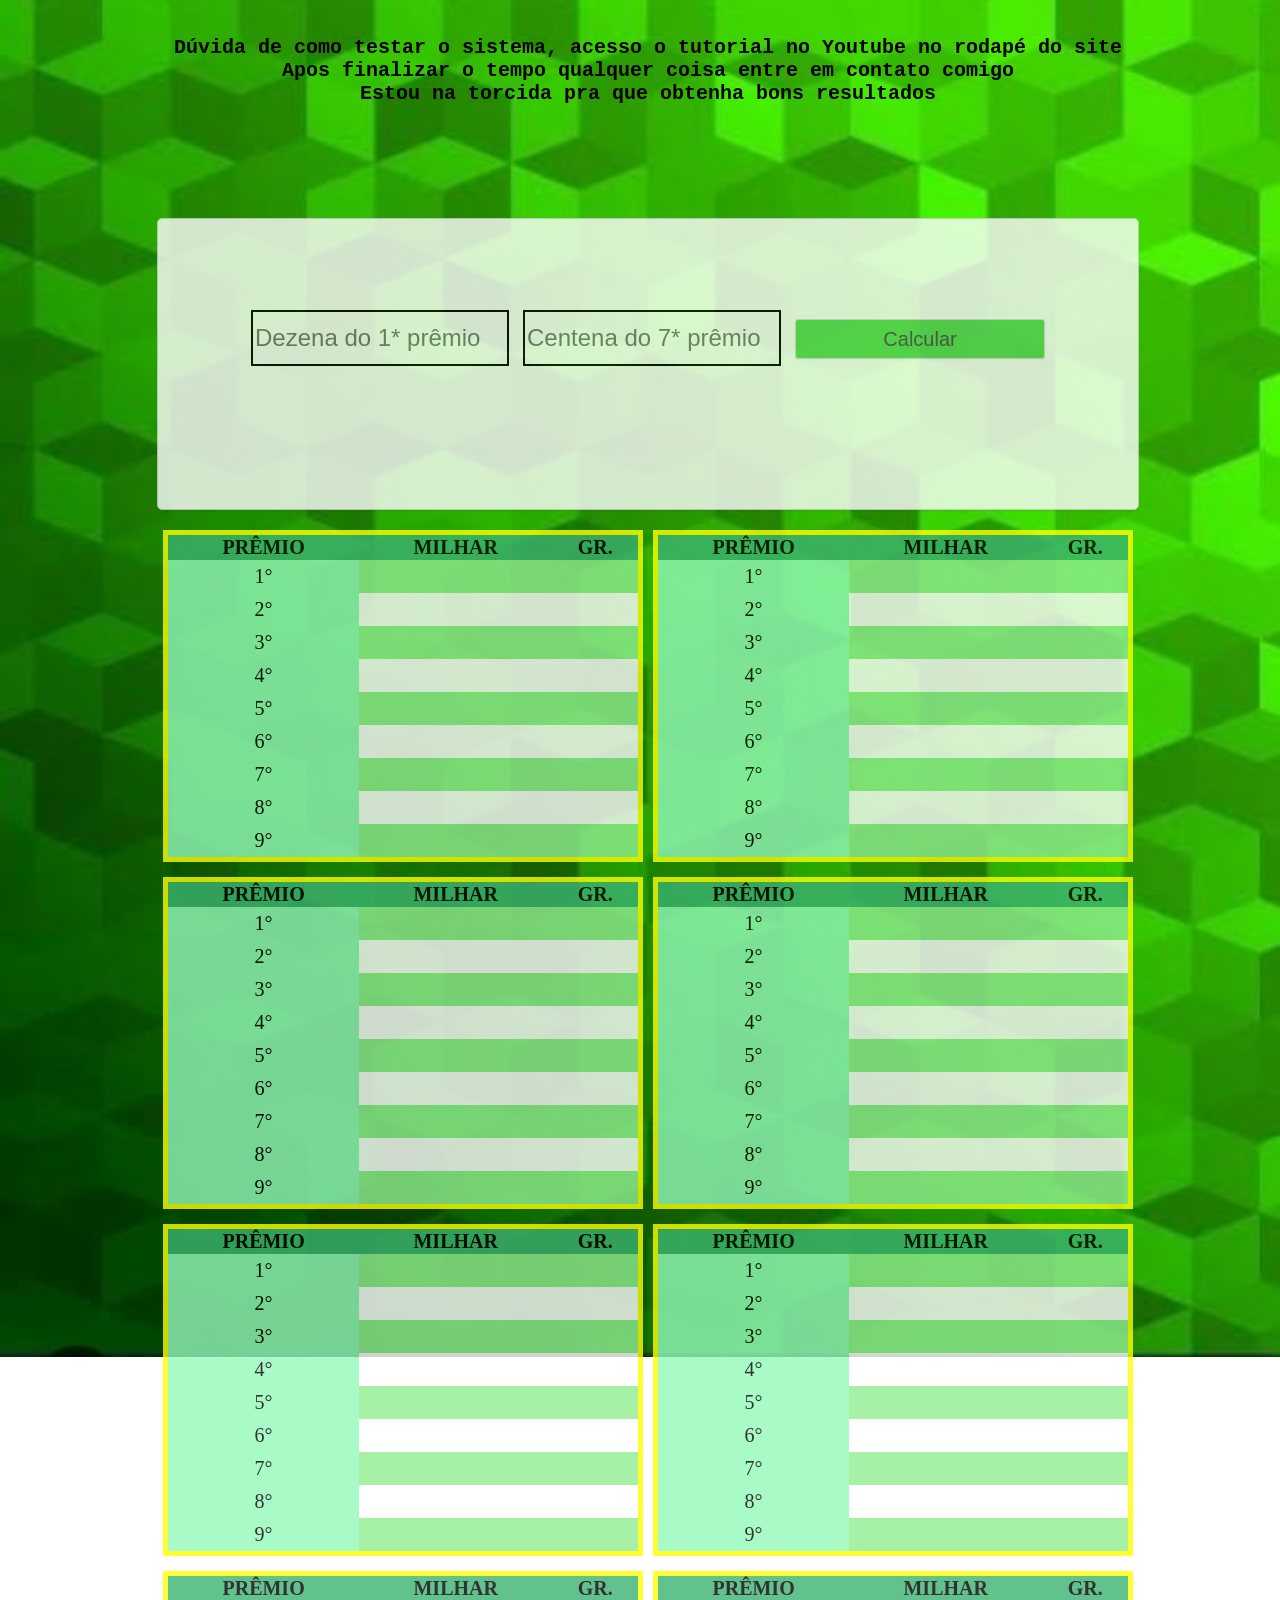
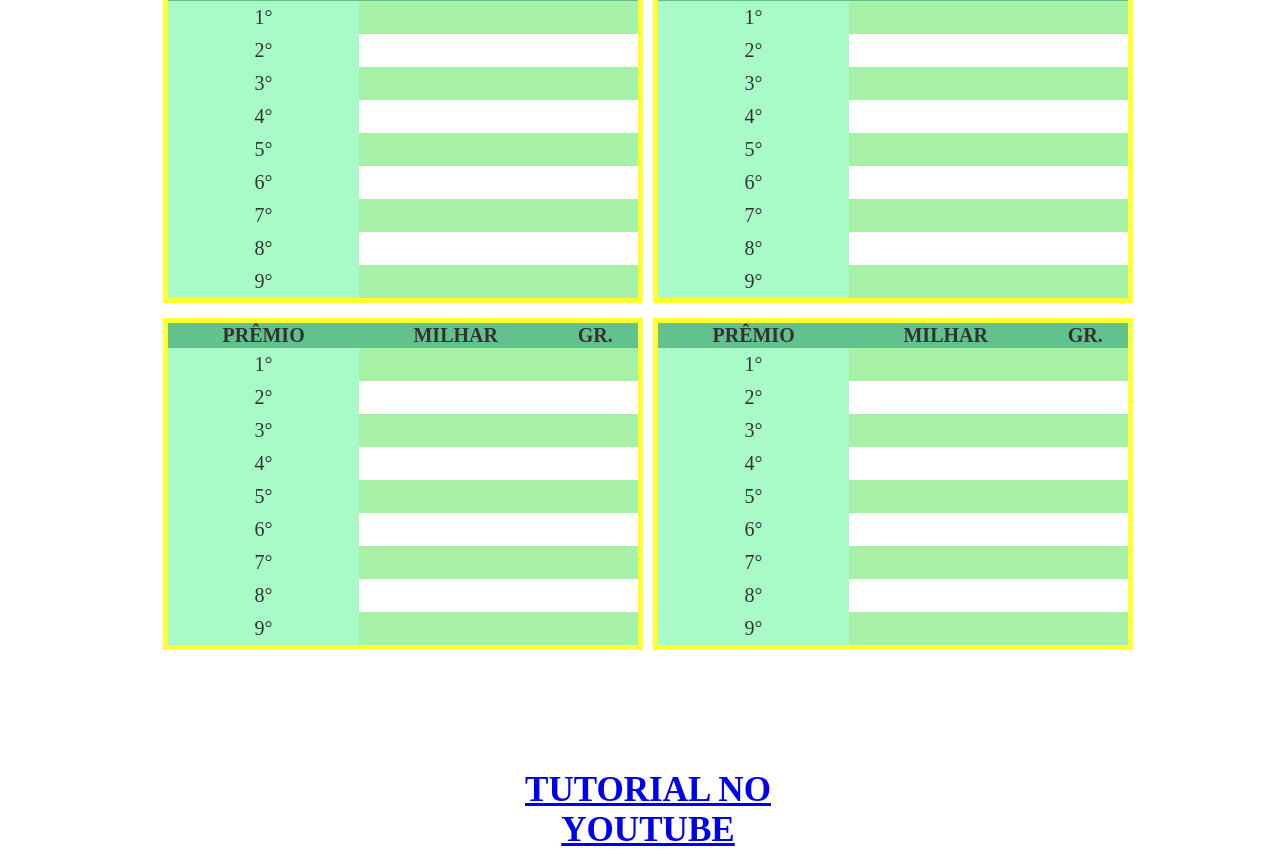
<file: index.html>
<!DOCTYPE html>
<html lang= "pt-br">
<head>
 <meta charset="UTF-8">
 <meta name="viewport" content="width=device-width, initial-scale= 1.0">
<link rel= "shortcut icon" href= "/icon/favicon.jpg">

<title>SOMA DO JOGO DO BICHO</title>
<meta name="description" content="sistema voltado para o intrenimento  - experimente nosso sistema sem compromisso - faça sua soma sem bater cabeça pro rj e lbr">


<link rel= "stylesheet" href= "css/style.css">
<noscript src= "scripts/scriptlogin.js"></noscript>

<script src= "scripts/index.js"></script> 



</head>



<pre>
<b style="color: black; font-size: 20px"> 
Dúvida de como testar o sistema, acesso o tutorial no Youtube no rodapé do site
Apos finalizar o tempo qualquer coisa entre em contato comigo
Estou na torcida pra que obtenha bons resultados</b>
</pre>
  <body>
    
    <center><div style="color:red; font-size: 30px; font-weight: normal" id="dday"></div></center>


    <div id="main">
   
    </div>
    
     
    
   
</div>
	
		    
		    
		    
		    <div id="entradas">
		   <!-- <input type="password" placeholder="Digite sua senha" id="pass"> -->
		    <input type="number" id="nr1" placeholder= "Dezena do 1* prêmio">
		    <input type="number" id="nr2" placeholder= "Centena do 7* prêmio">
		    <button id="btn" onclick= "calc()">Calcular</button>
		    </div>
		    
		    
		    
		 
  
  
  
    
        
    <div id="table">    
        
    <div id="tabelas">
        
        
    <table id="tab1">
    <tr>
    <th id="th">Prêmio</th>
    <th id="th">Milhar</th>
    <th id="th">Gr.</th>
    </tr>
    
    <tr>
    <td id="bicho">1°</td>
    <td id="re1"></td>
    <td id="cr1"></td>
    </tr>
    
    <tr>
    <td id="bicho">2°</td>
    <td id="re2"></td>
    <td id="cr2"></td>
    </tr>
    
    <tr>
    <td id="bicho">3°</td>
    <td id="re3"></td>
    <td id="cr3"></td>
    </tr>

    <tr>
    <td id="bicho">4°</td>
    <td id="re4"></td>
    <td id="cr4"></td>
    </tr>
    
    <tr>
    <td id="bicho">5°</td>
    <td id="re5"></td>
    <td id="cr5"></td>
    </tr>
    
    <tr>
    <td id="bicho">6°</td>
    <td id="re6"></td>
    <td id="cr6"></td>
    </tr>

    <tr>
    <td id="bicho">7°</td>
    <td id="re7"></td>
    <td id="cr7"></td>
    </tr>
    
    <tr>
    <td id="bicho">8°</td>
    <td id="re8"></td>
    <td id="cr8"></td>
    </tr>
    
    <tr>
    <td id="bicho">9°</td>
    <td id="re9"></td>
    <td id="cr9"></td>
    </tr>
    
    
    </table>
    
    </div>
    
    
    
    
    <!-- segunda tabela -->
    <div id="tabelas">
    
    <table id="tab2">
    <tr>
    <th id="th">Prêmio</th>
    <th id="th">Milhar</th>
    <th id="th">Gr.</th>
    </tr>
    
    <tr>
    <td id="bicho">1°</td>
    <td id="re10"></td>
    <td id="cr10"></td>
    </tr>
    
    <tr>
    <td id="bicho">2°</td>
    <td id="re11"></td>
    <td id="cr11"></td>
    </tr>
    
    <tr>
    <td id="bicho">3°</td>
    <td id="re12"></td>
    <td id="cr12"></td>
    </tr>

    <tr>
    <td id="bicho">4°</td>
    <td id="re13"></td>
    <td id="cr13"></td>
    </tr>
    
    <tr>
    <td id="bicho">5°</td>
    <td id="re14"></td>
    <td id="cr14"></td>
    </tr>
    
    <tr>
    <td id="bicho">6°</td>
    <td id="re15"></td>
    <td id="cr15"></td>
    </tr>

    <tr>
    <td id="bicho">7°</td>
    <td id="re16"></td>
    <td id="cr16"></td>
    </tr>
    
    <tr>
    <td id="bicho">8°</td>
    <td id="re17"></td>
    <td id="cr17"></td>
    </tr>
    
    <tr>
    <td id="bicho">9°</td>
    <td id="re18"></td>
    <td id="cr18"></td>
    </tr>
    
    
    </table>
    
    </div>
 
 
 

    
    
    
    <!-- terc. tab. -->
    
    
    
    <div id="tabelas">
        
    <table id="tab1">
    <tr>
    <th id="th">Prêmio</th>
    <th id="th">Milhar</th>
    <th id="th">Gr.</th>
    </tr>
    
    <tr>
    <td id="bicho">1°</td>
    <td id="re19"></td>
    <td id="cr19"></td>
    </tr>
    
    <tr>
    <td id="bicho">2°</td>
    <td id="re20"></td>
    <td id="cr20"></td>
    </tr>
    
    <tr>
    <td id="bicho">3°</td>
    <td id="re21"></td>
    <td id="cr21"></td>
    </tr>

    <tr>
    <td id="bicho">4°</td>
    <td id="re22"></td>
    <td id="cr22"></td>
    </tr>
    
    <tr>
    <td id="bicho">5°</td>
    <td id="re23"></td>
    <td id="cr23"></td>
    </tr>
    
    <tr>
    <td id="bicho">6°</td>
    <td id="re24"></td>
    <td id="cr24"></td>
    </tr>

    <tr>
    <td id="bicho">7°</td>
    <td id="re25"></td>
    <td id="cr25"></td>
    </tr>
    
    <tr>
    <td id="bicho">8°</td>
    <td id="re26"></td>
    <td id="cr26"></td>
    </tr>
    
    <tr>
    <td id="bicho">9°</td>
    <td id="re27"></td>
    <td id="cr27"></td>
    </tr>
    
    
    </table>
    </div>
    
    <!-- segunda tabela -->
    <div id="tabelas">
    
    <table id="tab2">
    <tr>
    <th id="th">Prêmio</th>
    <th id="th">Milhar</th>
    <th id="th">Gr.</th>
    </tr>
    
    <tr>
    <td id="bicho">1°</td>
    <td id="re28"></td>
    <td id="cr28"></td>
    </tr>
    
    <tr>
    <td id="bicho">2°</td>
    <td id="re29"></td>
    <td id="cr29"></td>
    </tr>
    
    <tr>
    <td id="bicho">3°</td>
    <td id="re30"></td>
    <td id="cr30"></td>
    </tr>

    <tr>
    <td id="bicho">4°</td>
    <td id="re31"></td>
    <td id="cr31"></td>
    </tr>
    
    <tr>
    <td id="bicho">5°</td>
    <td id="re32"></td>
    <td id="cr32"></td>
    </tr>
    
    <tr>
    <td id="bicho">6°</td>
    <td id="re33"></td>
    <td id="cr33"></td>
    </tr>

    <tr>
    <td id="bicho">7°</td>
    <td id="re34"></td>
    <td id="cr34"></td>
    </tr>
    
    <tr>
    <td id="bicho">8°</td>
    <td id="re35"></td>
    <td id="cr35"></td>
    </tr>
    
    <tr>
    <td id="bicho">9°</td>
    <td id="re36"></td>
    <td id="cr36"></td>
    </tr>
    
    
    </table>
    </div>
 
 
 
 
    
    
    
    <!-- terceira div -->
    
    <div id="tabelas">
    <table id="tab1">
    <tr>
    <th id="th">Prêmio</th>
    <th id="th">Milhar</th>
    <th id="th">Gr.</th>
    </tr>
    
    <tr>
    <td id="bicho">1°</td>
    <td id="re37"></td>
    <td id="cr37"></td>
    </tr>
    
    <tr>
    <td id="bicho">2°</td>
    <td id="re38"></td>
    <td id="cr38"></td>
    </tr>
    
    <tr>
    <td id="bicho">3°</td>
    <td id="re39"></td>
    <td id="cr39"></td>
    </tr>

    <tr>
    <td id="bicho">4°</td>
    <td id="re40"></td>
    <td id="cr40"></td>
    </tr>
    
    <tr>
    <td id="bicho">5°</td>
    <td id="re41"></td>
    <td id="cr41"></td>
    </tr>
    
    <tr>
    <td id="bicho">6°</td>
    <td id="re42"></td>
    <td id="cr42"></td>
    </tr>

    <tr>
    <td id="bicho">7°</td>
    <td id="re43"></td>
    <td id="cr43"></td>
    </tr>
    
    <tr>
    <td id="bicho">8°</td>
    <td id="re44"></td>
    <td id="cr44"></td>
    </tr>
    
    <tr>
    <td id="bicho">9°</td>
    <td id="re45"></td>
    <td id="cr45"></td>
    </tr>
    
    
    </table>
    </div>
    
    <!-- segunda tabela -->
    <div id="tabelas">
    
    <table id="tab2">
    <tr>
    <th id="th">Prêmio</th>
    <th id="th">Milhar</th>
    <th id="th">Gr.</th>
    </tr>
    
    <tr>
    <td id="bicho">1°</td>
    <td id="re46"></td>
    <td id="cr46"></td>
    </tr>
    
    <tr>
    <td id="bicho">2°</td>
    <td id="re47"></td>
    <td id="cr47"></td>
    </tr>
    
    <tr>
    <td id="bicho">3°</td>
    <td id="re48"></td>
    <td id="cr48"></td>
    </tr>

    <tr>
    <td id="bicho">4°</td>
    <td id="re49"></td>
    <td id="cr49"></td>
    </tr>
    
    <tr>
    <td id="bicho">5°</td>
    <td id="re50"></td>
    <td id="cr50"></td>
    </tr>
    
    <tr>
    <td id="bicho">6°</td>
    <td id="re51"></td>
    <td id="cr51"></td>
    </tr>

    <tr>
    <td id="bicho">7°</td>
    <td id="re52"></td>
    <td id="cr52"></td>
    </tr>
    
    <tr>
    <td id="bicho">8°</td>
    <td id="re53"></td>
    <td id="cr53"></td>
    </tr>
    
    <tr>
    <td id="bicho">9°</td>
    <td id="re54"></td>
    <td id="cr54"></td>
    </tr>
    
    
    </table>
    </div>
 
 
 
    
    
    
    <!-- quarta div -->
    
    
    
    <div id="tabelas">
    <table id="tab1">
    <tr>
    <th id="th">Prêmio</th>
    <th id="th">Milhar</th>
    <th id="th">Gr.</th>
    </tr>
    
    <tr>
    <td id="bicho">1°</td>
    <td id="re55"></td>
    <td id="cr55"></td>
    </tr>
    
    <tr>
    <td id="bicho">2°</td>
    <td id="re56"></td>
    <td id="cr56"></td>
    </tr>
    
    <tr>
    <td id="bicho">3°</td>
    <td id="re57"></td>
    <td id="cr57"></td>
    </tr>

    <tr>
    <td id="bicho">4°</td>
    <td id="re58"></td>
    <td id="cr58"></td>
    </tr>
    
    <tr>
    <td id="bicho">5°</td>
    <td id="re59"></td>
    <td id="cr59"></td>
    </tr>
    
    <tr>
    <td id="bicho">6°</td>
    <td id="re60"></td>
    <td id="cr60"></td>
    </tr>

    <tr>
    <td id="bicho">7°</td>
    <td id="re61"></td>
    <td id="cr61"></td>
    </tr>
    
    <tr>
    <td id="bicho">8°</td>
    <td id="re62"></td>
    <td id="cr62"></td>
    </tr>
    
    <tr>
    <td id="bicho">9°</td>
    <td id="re63"></td>
    <td id="cr63"></td>
    </tr>
    
    
    </table>
    </div>
    
    
    
    <!-- segunda tabela -->
    <div id="tabelas">
    
    <table id="tab2">
    <tr>
    <th id="th">Prêmio</th>
    <th id="th">Milhar</th>
    <th id="th">Gr.</th>
    </tr>
    
    <tr>
    <td id="bicho">1°</td>
    <td id="re64"></td>
    <td id="cr64"></td>
    </tr>
    
    <tr>
    <td id="bicho">2°</td>
    <td id="re65"></td>
    <td id="cr65"></td>
    </tr>
    
    <tr>
    <td id="bicho">3°</td>
    <td id="re66"></td>
    <td id="cr66"></td>
    </tr>

    <tr>
    <td id="bicho">4°</td>
    <td id="re67"></td>
    <td id="cr67"></td>
    </tr>
    
    <tr>
    <td id="bicho">5°</td>
    <td id="re68"></td>
    <td id="cr68"></td>
    </tr>
    
    <tr>
    <td id="bicho">6°</td>
    <td id="re69"></td>
    <td id="cr69"></td>
    </tr>

    <tr>
    <td id="bicho">7°</td>
    <td id="re70"></td>
    <td id="cr70"></td>
    </tr>
    
    <tr>
    <td id="bicho">8°</td>
    <td id="re71"></td>
    <td id="cr71"></td>
    </tr>
    
    <tr>
    <td id="bicho">9°</td>
    <td id="re72"></td>
    <td id="cr72"></td>
    </tr>
    
    
    </table>
    </div>
 
 
 
 
    
    
    <!-- quinta div -->
    
    <div id="tabelas">
    <table id="tab1">
    <tr>
    <th id="th">Prêmio</th>
    <th id="th">Milhar</th>
    <th id="th">Gr.</th>
    </tr>
    
    <tr>
    <td id="bicho">1°</td>
    <td id="re73"></td>
    <td id="cr73"></td>
    </tr>
    
    <tr>
    <td id="bicho">2°</td>
    <td id="re74"></td>
    <td id="cr74"></td>
    </tr>
    
    <tr>
    <td id="bicho">3°</td>
    <td id="re75"></td>
    <td id="cr75"></td>
    </tr>

    <tr>
    <td id="bicho">4°</td>
    <td id="re76"></td>
    <td id="cr76"></td>
    </tr>
    
    <tr>
    <td id="bicho">5°</td>
    <td id="re77"></td>
    <td id="cr77"></td>
    </tr>
    
    <tr>
    <td id="bicho">6°</td>
    <td id="re78"></td>
    <td id="cr78"></td>
    </tr>

    <tr>
    <td id="bicho">7°</td>
    <td id="re79"></td>
    <td id="cr79"></td>
    </tr>
    
    <tr>
    <td id="bicho">8°</td>
    <td id="re80"></td>
    <td id="cr80"></td>
    </tr>
    
    <tr>
    <td id="bicho">9°</td>
    <td id="re81"></td>
    <td id="cr81"></td>
    </tr>
    
    
    </table>
    </div>
    
    <div id="tabelas">
    <table id="tab1">
    <tr>
    <th id="th">Prêmio</th>
    <th id="th">Milhar</th>
    <th id="th">Gr.</th>
    </tr>
    
    <tr>
    <td id="bicho">1°</td>
    <td id="re82"></td>
    <td id="cr82"></td>
    </tr>
    
    <tr>
    <td id="bicho">2°</td>
    <td id="re83"></td>
    <td id="cr83"></td>
    </tr>
    
    <tr>
    <td id="bicho">3°</td>
    <td id="re84"></td>
    <td id="cr84"></td>
    </tr>

    <tr>
    <td id="bicho">4°</td>
    <td id="re85"></td>
    <td id="cr85"></td>
    </tr>
    
    <tr>
    <td id="bicho">5°</td>
    <td id="re86"></td>
    <td id="cr86"></td>
    </tr>
    
    <tr>
    <td id="bicho">6°</td>
    <td id="re87"></td>
    <td id="cr87"></td>
    </tr>

    <tr>
    <td id="bicho">7°</td>
    <td id="re88"></td>
    <td id="cr88"></td>
    </tr>
    
    <tr>
    <td id="bicho">8°</td>
    <td id="re89"></td>
    <td id="cr89"></td>
    </tr>
    
    <tr>
    <td id="bicho">9°</td>
    <td id="re90"></td>
    <td id="cr90"></td>
    </tr>
    </table>
    </div>
    
  
    <footer>
   <center><div style= 'padding-top: 1em; height:20px; width:400px; font-size:30px; margin-top: 50px;'>
<a href='https://youtu.be/KdUTrTPRILQ/'><h3>TUTORIAL NO YOUTUBE</h3></a></center>

</footer>
    </div>
    </div>
    
   
  
      
    
  </body>
</html>
</file>
<file: css/style.css>
@import url('https://fonts.googleapis.com/css2?family=Oswald:wght@600&display=swap');


body{
        background-image: url('../images/IMG_20221017-210015.jpg');
        background-repeat: no-repeat;
        background-attachment: fixed;
        background-size: cover;
        text-align: center;
        width: 100%;
        
        
        
      }

      #iframe{
        width: 980px;
        height:300px;
        border: 0px;
        display: flex;
        margin-left: auto;
        margin-right: auto;
        
      }
      .pri{
        display: flex;
        text-align:center;
        margin-left:auto;
			  margin-right:auto;
			  opacity: 80%;
        width;980px;
        height: 200px;
      
      
      }
p{color:#696969;
			    font-size:11px;
			    
			    }
			    
			    #main{
			      display: flex;
			      
			    }
			    
			    
			  
			    
			    
			    #btn{
              height:40px;
			        width:250px;
			        background-color:#32CD32;
			        border:1px solid #D3D3D3;
			        border-radius:3px;
			        opacity:80%;
			        font-family: Sans-Serif;
			        color:#212121;
			        font-size: 20px;
			        margin-top:50px;
			        
			        box-shadow: 0px 1px 2px 0px rgba(0, 0, 0, 0.07);
			        font:bold;
			    }
			    #nr1{
			        margin-top:10px;
              height:50px;
              font-size: 24px;
              border: solid 2px black;
              
    
			        width:250px;
			    }
			    #pass{
              height:50px;
			        width:250px;
			        margin-top: 10px;
			        margin-left:10px;
			        margin-right:10px;
			        font-size: 24px;
			    }
			    
			    
			    #nr2{
			      
			        margin-left:10px;
    			    margin-right:10px;
			        margin-top:10px;
              height:50px;
              font-size: 24px;
			        width:250px;
			        border: solid 2px black;
			    }
			    #entradas{background-color:#FFFFFF;
			    height:240px;
			    width: 980px;
			    margin-top:100px;
			    margin-left:auto;
			    margin-right:auto;
          border-radius:5px;
			    border:1px solid #D3D3D3;
			    text-align:center;
			    padding-top:50px;
			    box-shadow: 0px 2px 2px 0px rgba(0, 0, 0, 0.07);
			    display: block;
			    opacity: 80%;
			    
			    
			    }
			    tr:nth-child(2n){
			      background-color: lightgreen;
			      
			    }
			    
			    h4{
			        color:#468789;
			    }
			    
			    table, td{
			        
			        border-collapse:collapse;
			        
			        
			    }
			    
			    table, th{
			        
			        border-collapse:collapse;
			        
			        
			    }
			    
			    
			    table{
			    
			        margin-top:5px;
			        width: 480px;
			        background-color:white;
			        flex-direction: row;
			        flex-wrap: wrap;
			        border: 5px solid yellow;
			        opacity: 80%;
			        text-transform: uppercase;
			        

			        
			        
			        
			    }
			    
			    table, td{
			        padding:5px;
			    }
			    
			    #th{
			        background-color:#3CB371;
			        
			        
			    }
			    #bicho{
			        background-color:#93F9B9;
			    }
			    
			    
			    div#table{
			      
			        
			        width: 100%;
			        
			        font-size:20px;
			        
			        margin-top:10px;
			        
			        
			        flex-direction: row;
			        flex-wrap: wrap;
	
			        display: flex;
			        justify-content: center;
			        justify-items: center;
			        
			    }
			    
			   
			    
			    #tab1{
			        margin-left:0px;
			    }
			    #tab2{
			    
			        margin-right:0px;
			        
			    }
			    
			    #tabelas{
			        text-align:center;
			        
			        padding: 5px;
			        
			    }
@media(max-width: 780px){
     #iframe{
        width: 768px;
        
        border: 0px;
        display: flex;
        margin-left: auto;
        margin-right: auto;
        margin-top: 5px;
       
        
      }
      .pri{
        display: flex;
        text-align:center;
        margin-left:auto;
			  margin-right:auto;
			  opacity: 80%;
        width: 768px;
        margin-top: 5px;
       
        
       
      
      
      }
p{color:#696969;
			    font-size:11px;
			    
			    }
			    
			    #main{
			      display: flex;
			      
			    }
			    
			    
			  
			    
			    
			    #btn{
              height:40px;
			        width:250px;
			        background-color:#32CD32;
			        border:1px solid #D3D3D3;
			        border-radius:3px;
			        opacity:80%;
			        font-family: Sans-Serif;
			        color:#212121;
			        font-size: 20px;
			        margin-top:40px;
			        
			        box-shadow: 0px 1px 2px 0px rgba(0, 0, 0, 0.07);
			        font:bold;
			    }
			    #nr1{
			        margin-top:20px;
              height:50px;
              font-size: 24px;
              
    
			        width:250px;
			    }
			    #pass{
              height:50px;
			        width:250px;
			        margin-top: 10px;
			        margin-left:10px;
			        margin-right:10px;
			        font-size: 24px;
			    }
			    
			    
			    #nr2{
			      
			        margin-left:10px;
    			    margin-right:10px;
			        margin-top:10px;
              height:50px;
              font-size: 24px;
			        width:250px;
			    }
			    #entradas{background-color:#FFFFFF;
			    height:240px;
			    width:768px;
			    margin-top:100px;
			    margin-left:auto;
			    margin-right:auto;
          border-radius:5px;
			    border:1px solid #D3D3D3;
			    text-align:center;
			    padding-top:50px;
			    box-shadow: 0px 2px 2px 0px rgba(0, 0, 0, 0.07);
			    display: block;
			    opacity: 80%;
			    
			    }
			    
			    h4{
			        color:#468789;
			    }
			    
			    table, td{
			        
			        border-collapse:collapse;
			        
			        
			    }
			    
			    table, th{
			        
			        border-collapse:collapse;
			        
			        
			    }
			    tr:nth-child(2n){
			      background-color: lightgreen;
			    }
			    
			    table{
			    
			        margin-top:5px;
			        width: 374px;
			        background-color:white;
			        flex-direction: row;
			        flex-wrap: wrap;
			        margin-left: auto;
			        margin-right: auto;
			        border: 5px solid yellow;
			        opacity: 80%;
			        
			        
			       
			        
			        
			        
			        
			        
			    }
			    
			    table, td{
			        padding:5px;
			    }
			    
			    #th{
			        background-color:#3CB371;
			        
			        
			    }
			    #bicho{
			        background-color:#93F9B9;
			    }
			    
			    
			    div#table{
			      
			        
			        width: 100%;
			        
			        font-size:15px;
			        
			        margin-top:5px;
			        
			        
			        flex-direction: row;
			        flex-wrap: wrap;
	
			        display: flex;
			        justify-content: center;
			        justify-itens: center;
			        
			    }
			    
			   
			    
			    #tab1{
			        margin-left:0px;
			    }
			    #tab2{
			    
			        margin-right:0px;
			        
			    }
			    
			    #tabelas{
			        text-align:center;
			        
			        padding: 5px;
			        
			    }
			      
	  }
	  
@media(max-width: 700px){
     #iframe{
        width: 680px;
        
        border: 0px;
        display: flex;
        margin-left: auto;
        margin-right: auto;
        margin-top: 5px;
       
        
      }
      .pri{
        display: flex;
        text-align:center;
        margin-left:auto;
			  margin-right:auto;
			  opacity: 80%;
        width: 680px;
        margin-top: 5px;
       
        
       
      
      
      }
p{color:#696969;
			    font-size:11px;
			    
			    }
			    
			    #main{
			      display: flex;
			      
			    }
			    
			    
			  
			    
			    
			    #btn{
              height:40px;
			        width:250px;
			        background-color:#32CD32;
			        border:1px solid #D3D3D3;
			        border-radius:3px;
			        opacity:80%;
			        font-family: Sans-Serif;
			        color:#212121;
			        font-size: 20px;
			        margin-top:40px;
			        
			        box-shadow: 0px 1px 2px 0px rgba(0, 0, 0, 0.07);
			        font:bold;
			    }
			    #nr1{
			        margin-top:20px;
              height:50px;
              font-size: 24px;
              
    
			        width:250px;
			    }
			    #pass{
              height:50px;
			        width:250px;
			        margin-top: 10px;
			        margin-left:10px;
			        margin-right:10px;
			        font-size: 24px;
			    }
			    
			    
			    #nr2{
			      
			        margin-left:10px;
    			    margin-right:10px;
			        margin-top:10px;
              height:50px;
              font-size: 24px;
			        width:250px;
			    }
			    #entradas{background-color:#FFFFFF;
			    height:240px;
			    width:680px;
			    margin-top:100px;
			    margin-left:auto;
			    margin-right:auto;
          border-radius:5px;
			    border:1px solid #D3D3D3;
			    text-align:center;
			    padding-top:50px;
			    box-shadow: 0px 2px 2px 0px rgba(0, 0, 0, 0.07);
			    display: block;
			    opacity: 80%;
			    
			    }
			    
			    h4{
			        color:#468789;
			    }
			    
			    table, td{
			        
			        border-collapse:collapse;
			        
			        
			    }
			    
			    table, th{
			        
			        border-collapse:collapse;
			        
			        
			    }
			    tr:nth-child(2n){
			      background-color: lightgreen;
			    }
			    
			    table{
			    
			        margin-top:5px;
			        width: 360px;
			        background-color:white;
			        flex-direction: row;
			        flex-wrap: wrap;
			        margin-left: auto;
			        margin-right: auto;
			        border: 5px solid yellow;
			        opacity: 80%;
			        
			        
			       
			        
			        
			        
			        
			        
			    }
			    
			    table, td{
			        padding:5px;
			    }
			    
			    #th{
			        background-color:#3CB371;
			        
			        
			    }
			    #bicho{
			        background-color:#93F9B9;
			    }
			    
			    
			    div#table{
			      
			        
			        width: 100%;
			        
			        font-size:15px;
			        
			        margin-top:5px;
			        
			        
			        flex-direction: row;
			        flex-wrap: wrap;
	
			        display: flex;
			        justify-content: center;
			        justify-itens: center;
			        
			    }
			    
			   
			    
			    #tab1{
			        margin-left:0px;
			    }
			    #tab2{
			    
			        margin-right:0px;
			        
			    }
			    
			    #tabelas{
			        text-align:center;
			        
			        padding: 5px;
			        
			    }
			      
	  }
  
@media(max-width: 680px){
     #iframe{
        width: 650px;
        
        border: 0px;
        display: flex;
        margin-left: auto;
        margin-right: auto;
        margin-top: 5px;
       
        
      }
      .pri{
        display: flex;
        text-align:center;
        margin-left:auto;
			  margin-right:auto;
			  opacity: 80%;
        width: 650px;
        margin-top: 5px;
       
        
       
      
      
      }
p{color:#696969;
			    font-size:11px;
			    
			    }
			    
			    #main{
			      display: flex;
			      
			    }
			    
			    
			  
			    
			    
			    #btn{
              height:40px;
			        width:250px;
			        background-color:#32CD32;
			        border:1px solid #D3D3D3;
			        border-radius:3px;
			        opacity:80%;
			        font-family: Sans-Serif;
			        color:#212121;
			        font-size: 20px;
			        margin-top:40px;
			        
			        box-shadow: 0px 1px 2px 0px rgba(0, 0, 0, 0.07);
			        font:bold;
			    }
			    #nr1{
			        margin-top:20px;
              height:50px;
              font-size: 24px;
              
    
			        width:250px;
			    }
			    #pass{
              height:50px;
			        width:250px;
			        margin-top: 10px;
			        margin-left:10px;
			        margin-right:10px;
			        font-size: 24px;
			    }
			    
			    
			    #nr2{
			      
			        margin-left:10px;
    			    margin-right:10px;
			        margin-top:10px;
              height:50px;
              font-size: 24px;
			        width:250px;
			    }
			    #entradas{background-color:#FFFFFF;
			    height:240px;
			    width:650px;
			    margin-top:100px;
			    margin-left:auto;
			    margin-right:auto;
          border-radius:5px;
			    border:1px solid #D3D3D3;
			    text-align:center;
			    padding-top:50px;
			    box-shadow: 0px 2px 2px 0px rgba(0, 0, 0, 0.07);
			    display: block;
			    opacity: 80%;
			    
			    }
			    
			    h4{
			        color:#468789;
			    }
			    
			    table, td{
			        
			        border-collapse:collapse;
			        
			        
			    }
			    
			    table, th{
			        
			        border-collapse:collapse;
			        
			        
			    }
			    tr:nth-child(2n){
			      background-color: lightgreen;
			    }
			    
			    table{
			    
			        margin-top:5px;
			        width: 345px;
			        background-color:white;
			        flex-direction: row;
			        flex-wrap: wrap;
			        margin-left: auto;
			        margin-right: auto;
			        border: 5px solid yellow;
			        opacity: 80%;
			        
			        
			       
			        
			        
			        
			        
			        
			    }
			    
			    table, td{
			        padding:5px;
			    }
			    
			    #th{
			        background-color:#3CB371;
			        
			        
			    }
			    #bicho{
			        background-color:#93F9B9;
			    }
			    
			    
			    div#table{
			      
			        
			        width: 100%;
			        
			        font-size:15px;
			        
			        margin-top:5px;
			        
			        
			        flex-direction: row;
			        flex-wrap: wrap;
	
			        display: flex;
			        justify-content: center;
			        justify-itens: center;
			        
			    }
			    
			   
			    
			    #tab1{
			        margin-left:0px;
			    }
			    #tab2{
			    
			        margin-right:0px;
			        
			    }
			    
			    #tabelas{
			        text-align:center;
			        
			        padding: 5px;
			        
			    }
			      
	  }
  
@media(max-width: 620px){
     #iframe{
        width: 600px;
        
        border: 0px;
        display: flex;
        margin-left: auto;
        margin-right: auto;
        margin-top: 5px;
       
        
      }
      .pri{
        display: flex;
        text-align:center;
        margin-left:auto;
			  margin-right:auto;
			  opacity: 80%;
        width: 600px;
        margin-top: 5px;
       
        
       
      
      
      }
p{color:#696969;
			    font-size:11px;
			    
			    }
			    
			    #main{
			      display: flex;
			      
			    }
			    
			    
			  
			    
			    
			    #btn{
              height:40px;
			        width:250px;
			        background-color:#32CD32;
			        border:1px solid #D3D3D3;
			        border-radius:3px;
			        opacity:80%;
			        font-family: Sans-Serif;
			        color:#212121;
			        font-size: 20px;
			        margin-top:40px;
			        
			        box-shadow: 0px 1px 2px 0px rgba(0, 0, 0, 0.07);
			        font:bold;
			    }
			    #nr1{
			        margin-top:20px;
              height:50px;
              font-size: 24px;
              
    
			        width:250px;
			    }
			    #pass{
              height:50px;
			        width:250px;
			        margin-top: 10px;
			        margin-left:10px;
			        margin-right:10px;
			        font-size: 24px;
			    }
			    
			    
			    #nr2{
			      
			        margin-left:10px;
    			    margin-right:10px;
			        margin-top:10px;
              height:50px;
              font-size: 24px;
			        width:250px;
			    }
			    #entradas{background-color:#FFFFFF;
			    height:240px;
			    width:620px;
			    margin-top:100px;
			    margin-left:auto;
			    margin-right:auto;
          border-radius:5px;
			    border:1px solid #D3D3D3;
			    text-align:center;
			    padding-top:50px;
			    box-shadow: 0px 2px 2px 0px rgba(0, 0, 0, 0.07);
			    display: block;
			    opacity: 80%;
			    
			    }
			    
			    h4{
			        color:#468789;
			    }
			    
			    table, td{
			        
			        border-collapse:collapse;
			        
			        
			    }
			    
			    table, th{
			        
			        border-collapse:collapse;
			        
			        
			    }
			    tr:nth-child(2n){
			      background-color: lightgreen;
			    }
			    
			    table{
			    
			        margin-top:5px;
			        width: 300px;
			        background-color:white;
			        flex-direction: row;
			        flex-wrap: wrap;
			        margin-left: auto;
			        margin-right: auto;
			        border: 5px solid yellow;
			        opacity: 80%;
			        
			        
			       
			        
			        
			        
			        
			        
			    }
			    
			    table, td{
			        padding:5px;
			    }
			    
			    #th{
			        background-color:#3CB371;
			        
			        
			    }
			    #bicho{
			        background-color:#93F9B9;
			    }
			    
			    
			    div#table{
			      
			        
			        width: 100%;
			        
			        font-size:15px;
			        
			        margin-top:5px;
			        
			        
			        flex-direction: row;
			        flex-wrap: wrap;
	
			        display: flex;
			        justify-content: center;
			        justify-itens: center;
			        
			    }
			    
			   
			    
			    #tab1{
			        margin-left:0px;
			    }
			    #tab2{
			    
			        margin-right:0px;
			        
			    }
			    
			    #tabelas{
			        text-align:center;
			        
			        padding: 5px;
			        
			    }
			      
	  }
	  
			    
			    
			    
			    @media (max-width: 600px){
     #iframe{
        width: 580px;
        
        border: 0px;
        display: flex;
        margin-left: auto;
        margin-right: auto;
        margin-top: 5px;
       
        
      }
      .pri{
        display: flex;
        text-align:center;
        margin-left:auto;
			  margin-right:auto;
			  opacity: 80%;
        width: 580px;
        margin-top: 5px;
       
        
       
      
      
      }
p{color:#696969;
			    font-size:11px;
			    
			    }
			    
			    #main{
			      display: flex;
			      
			    }
			    
			    
			  
			    
			    
			    #btn{
              height:40px;
			        width:250px;
			        background-color:#32CD32;
			        border:1px solid #D3D3D3;
			        border-radius:3px;
			        opacity:80%;
			        font-family: Sans-Serif;
			        color:#212121;
			        font-size: 20px;
			        margin-top:40px;
			        
			        box-shadow: 0px 1px 2px 0px rgba(0, 0, 0, 0.07);
			        font:bold;
			    }
			    #nr1{
			        margin-top:20px;
              height:50px;
              font-size: 24px;
              
    
			        width:250px;
			    }
			    #pass{
              height:50px;
			        width:250px;
			        margin-top: 10px;
			        margin-left:10px;
			        margin-right:10px;
			        font-size: 24px;
			    }
			    
			    
			    #nr2{
			      
			        margin-left:10px;
    			    margin-right:10px;
			        margin-top:10px;
              height:50px;
              font-size: 24px;
			        width:250px;
			    }
			    #entradas{background-color:#FFFFFF;
			    height:240px;
			    width:580px;
			    margin-top:100px;
			    margin-left:auto;
			    margin-right:auto;
          border-radius:5px;
			    border:1px solid #D3D3D3;
			    text-align:center;
			    padding-top:50px;
			    box-shadow: 0px 2px 2px 0px rgba(0, 0, 0, 0.07);
			    display: block;
			    opacity: 80%;
			    
			    }
			    
			    h4{
			        color:#468789;
			    }
			    
			    table, td{
			        
			        border-collapse:collapse;
			        
			        
			    }
			    
			    table, th{
			        
			        border-collapse:collapse;
			        
			        
			    }
			    tr:nth-child(2n){
			      background-color: lightgreen;
			    }
			    
			    table{
			    
			        margin-top:5px;
			        width: 280px;
			        background-color:white;
			        flex-direction: row;
			        flex-wrap: wrap;
			        margin-left: auto;
			        margin-right: auto;
			        border: 5px solid yellow;
			        opacity: 80%;
			        
			        
			       
			        
			        
			        
			        
			        
			    }
			    
			    table, td{
			        padding:5px;
			    }
			    
			    #th{
			        background-color:#3CB371;
			        
			        
			    }
			    #bicho{
			        background-color:#93F9B9;
			    }
			    
			    
			    div#table{
			      
			        
			        width: 100%;
			        
			        font-size:15px;
			        
			        margin-top:5px;
			        
			        
			        flex-direction: row;
			        flex-wrap: wrap;
	
			        display: flex;
			        justify-content: center;
			        justify-itens: center;
			        
			    }
			    
			   
			    
			    #tab1{
			        margin-left:0px;
			    }
			    #tab2{
			    
			        margin-right:0px;
			        
			    }
			    
			    #tabelas{
			        text-align:center;
			        
			        padding: 5px;
			        
			    }
			      
	  }
	  

	  
			    @media (max-width: 490px){
     #iframe{
        width: 480px;
        
        border: 0px;
        display: flex;
        margin-left: auto;
        margin-right: auto;
        margin-top: 5px;
       
        
      }
      .pri{
        display: flex;
        text-align:center;
        margin-left:auto;
			  margin-right:auto;
			  opacity: 80%;
        width: 480px;
        margin-top: 5px;
       
        
       
      
      
      }
p{color:#696969;
			    font-size:11px;
			    
			    }
			    
			    #main{
			      display: flex;
			      
			    }
			    
			    
			  
			    
			    
			    #btn{
              height:40px;
			        width:250px;
			        background-color:#32CD32;
			        border:1px solid #D3D3D3;
			        border-radius:3px;
			        opacity:80%;
			        font-family: Sans-Serif;
			        color:#212121;
			        font-size: 20px;
			        margin-top:40px;
			        
			        box-shadow: 0px 1px 2px 0px rgba(0, 0, 0, 0.07);
			        font:bold;
			    }
			    #nr1{
			        margin-top:20px;
              height:50px;
              font-size: 24px;
              
    
			        width:250px;
			    }
			    #pass{
              height:50px;
			        width:250px;
			        margin-top: 10px;
			        margin-left:10px;
			        margin-right:10px;
			        font-size: 24px;
			    }
			    
			    
			    #nr2{
			      
			        margin-left:10px;
    			    margin-right:10px;
			        margin-top:10px;
              height:50px;
              font-size: 24px;
			        width:250px;
			    }
			    #entradas{background-color:#FFFFFF;
			    height:240px;
			    width:480px;
			    margin-top:100px;
			    margin-left:auto;
			    margin-right:auto;
          border-radius:5px;
			    border:1px solid #D3D3D3;
			    text-align:center;
			    padding-top:50px;
			    box-shadow: 0px 2px 2px 0px rgba(0, 0, 0, 0.07);
			    display: block;
			    opacity: 80%;
			    
			    }
			    
			    h4{
			        color:#468789;
			    }
			    
			    table, td{
			        
			        border-collapse:collapse;
			        
			        
			    }
			    
			    table, th{
			        
			        border-collapse:collapse;
			        
			        
			    }
			    tr:nth-child(2n){
			      background-color: lightgreen;
			    }
			    
			    table{
			    
			        margin-top:5px;
			        width: 230px;
			        background-color:white;
			        flex-direction: row;
			        flex-wrap: wrap;
			        margin-left: auto;
			        margin-right: auto;
			        border: 5px solid yellow;
			        opacity: 80%;
			        
			        
			        
			    }
			    
			    table, td{
			        padding:5px;
			    }
			    
			    #th{
			        background-color:#3CB371;
			        
			        
			    }
			    #bicho{
			        background-color:#93F9B9;
			    }
			    
			    
			    div#table{
			      
			        
			        width: 100%;
			        
			        font-size:15px;
			        
			        margin-top:5px;
			        
			        
			        flex-direction: row;
			        flex-wrap: wrap;
	
			        display: flex;
			        justify-content: center;
			        justify-itens: center;
			        
			    }
			    
			   
			    
			    #tab1{
			        margin-left:0px;
			    }
			    #tab2{
			    
			        margin-right:0px;
			        
			    }
			    
			    #tabelas{
			        text-align:center;
			        
			        padding: 5px;
			        
			    }
			      
	  }
	  @media (max-width: 440px){
     #iframe{
        width: 435px;
        
        border: 0px;
        display: flex;
        margin-left: auto;
        margin-right: auto;
        margin-top: 5px;
       
        
      }
      .pri{
        display: flex;
        text-align:center;
        margin-left:auto;
			  margin-right:auto;
			  opacity: 80%;
        width: 435px;
        margin-top: 5px;
       
        
       
      
      
      }
p{color:#696969;
			    font-size:11px;
			    
			    }
			    
			    #main{
			      display: flex;
			      
			    }
			    
			    
			  
			    
			    
			    #btn{
              height:40px;
			        width:250px;
			        background-color:#32CD32;
			        border:1px solid #D3D3D3;
			        border-radius:3px;
			        opacity:80%;
			        font-family: Sans-Serif;
			        color:#212121;
			        font-size: 20px;
			        margin-top:40px;
			        
			        box-shadow: 0px 1px 2px 0px rgba(0, 0, 0, 0.07);
			        font:bold;
			    }
			    #nr1{
			        margin-top:20px;
              height:50px;
              font-size: 24px;
              
    
			        width:250px;
			    }
			    #pass{
              height:50px;
			        width:250px;
			        margin-top: 10px;
			        margin-left:10px;
			        margin-right:10px;
			        font-size: 24px;
			    }
			    
			    
			    #nr2{
			      
			        margin-left:10px;
    			    margin-right:10px;
			        margin-top:10px;
              height:50px;
              font-size: 24px;
			        width:250px;
			    }
			    #entradas{background-color:#FFFFFF;
			    height:240px;
			    width:435px;
			    margin-top:100px;
			    margin-left:auto;
			    margin-right:auto;
          border-radius:5px;
			    border:1px solid #D3D3D3;
			    text-align:center;
			    padding-top:50px;
			    box-shadow: 0px 2px 2px 0px rgba(0, 0, 0, 0.07);
			    display: block;
			    opacity: 80%;
			    
			    }
			    
			    h4{
			        color:#468789;
			    }
			    
			    table, td{
			        
			        border-collapse:collapse;
			        
			        
			    }
			    
			    table, th{
			        
			        border-collapse:collapse;
			        
			        
			    }
			    tr:nth-child(2n){
			      background-color: lightgreen;
			    }
			    
			    table{
			    
			        margin-top:5px;
			        width: 207px;
			        background-color:white;
			        flex-direction: row;
			        flex-wrap: wrap;
			        margin-left: auto;
			        margin-right: auto;
			        border: 5px solid yellow;
			        opacity: 80%;
			        
			        
			       
			        
			        
			        
			        
			        
			    }
			    
			    table, td{
			        padding:5px;
			    }
			    
			    #th{
			        background-color:#3CB371;
			        
			        
			    }
			    #bicho{
			        background-color:#93F9B9;
			    }
			    
			    
			    div#table{
			      
			        
			        width: 100%;
			        
			        font-size:15px;
			        
			        margin-top:5px;
			        
			        
			        flex-direction: row;
			        flex-wrap: wrap;
	
			        display: flex;
			        justify-content: center;
			        justify-itens: center;
			        
			    }
			    
			   
			    
			    #tab1{
			        margin-left:0px;
			    }
			    #tab2{
			    
			        margin-right:0px;
			        
			    }
			    
			    #tabelas{
			        text-align:center;
			        
			        padding: 5px;
			        
			    }
			      
	  }
			    

			    
	  
	  @media (max-width: 380px){
     #iframe{
        width: 375px;
        
        border: 0px;
        display: flex;
        margin-left: auto;
        margin-right: auto;
        margin-top: 5px;
       
        
      }
      .pri{
        display: flex;
        text-align:center;
        margin-left:auto;
			  margin-right:auto;
			  opacity: 80%;
        width: 375px;
        margin-top: 5px;
       
        
       
      
      
      }
p{color:#696969;
			    font-size:11px;
			    
			    }
			    
			    #main{
			      display: flex;
			      
			    }
			    
			    
			  
			    
			    
			    #btn{
              height:40px;
			        width:250px;
			        background-color:#32CD32;
			        border:1px solid #D3D3D3;
			        border-radius:3px;
			        opacity:80%;
			        font-family: Sans-Serif;
			        color:#212121;
			        font-size: 20px;
			        margin-top:40px;
			        
			        box-shadow: 0px 1px 2px 0px rgba(0, 0, 0, 0.07);
			        font:bold;
			    }
			    #nr1{
			        margin-top:20px;
              height:50px;
              font-size: 24px;
              
    
			        width:250px;
			    }
			    #pass{
              height:50px;
			        width:250px;
			        margin-top: 10px;
			        margin-left:10px;
			        margin-right:10px;
			        font-size: 24px;
			    }
			    
			    
			    #nr2{
			      
			        margin-left:10px;
    			    margin-right:10px;
			        margin-top:10px;
              height:50px;
              font-size: 24px;
			        width:250px;
			    }
			    #entradas{background-color:#FFFFFF;
			    height:240px;
			    width:375px;
			    margin-top:100px;
			    margin-left:auto;
			    margin-right:auto;
          border-radius:5px;
			    border:1px solid #D3D3D3;
			    text-align:center;
			    padding-top:50px;
			    box-shadow: 0px 2px 2px 0px rgba(0, 0, 0, 0.07);
			    display: block;
			    opacity: 80%;
			    
			    }
			    
			    h4{
			        color:#468789;
			    }
			    
			    table, td{
			        
			        border-collapse:collapse;
			        
			        
			    }
			    
			    table, th{
			        
			        border-collapse:collapse;
			        
			        
			    }
			    tr:nth-child(2n){
			      background-color: lightgreen;
			    }
			    
			    table{
			    
			        margin-top:5px;
			        width: 177px;
			        background-color:white;
			        flex-direction: row;
			        flex-wrap: wrap;
			        margin-left: auto;
			        margin-right: auto;
			        border: 5px solid yellow;
			        opacity: 80%;
			        
			
			        
			    }
			    
			    table, td{
			        padding:5px;
			    }
			    
			    #th{
			        background-color:#3CB371;
			        
			        
			    }
			    #bicho{
			        background-color:#93F9B9;
			    }
			    
			    
			    div#table{
			      
			        
			        width: 100%;
			        
			        font-size:15px;
			        
			        margin-top:5px;
			        
			        
			        flex-direction: row;
			        flex-wrap: wrap;
	
			        display: flex;
			        justify-content: center;
			        justify-itens: center;
			        
			    }
			    
			   
			    
			    #tab1{
			        margin-left:0px;
			    }
			    #tab2{
			    
			        margin-right:0px;
			        
			    }
			    
			    #tabelas{
			        text-align:center;
			        
			        padding: 5px;
			        
			    }
			      
	  }
@media (max-width: 330px){
     #iframe{
        width: 320px;
        
        border: 0px;
        display: flex;
        margin-left: auto;
        margin-right: auto;
        margin-top: 5px;
       
        
      }
      .pri{
        display: flex;
        text-align:center;
        margin-left:auto;
			  margin-right:auto;
			  opacity: 80%;
        width: 320px;
        margin-top: 5px;
       
        
       
      
      
      }
p{color:#696969;
			    font-size:11px;
			    
			    }
			    
			    #main{
			      display: flex;
			      
			    }
			    
			    
			  
			    
			    
			    #btn{
              height:40px;
			        width:250px;
			        background-color:#32CD32;
			        border:1px solid #D3D3D3;
			        border-radius:3px;
			        opacity:80%;
			        font-family: Sans-Serif;
			        color:#212121;
			        font-size: 20px;
			        margin-top:40px;
			        
			        box-shadow: 0px 1px 2px 0px rgba(0, 0, 0, 0.07);
			        font:bold;
			    }
			    #nr1{
			        margin-top:20px;
              height:50px;
              font-size: 24px;
              
    
			        width:250px;
			    }
			    #pass{
              height:50px;
			        width:250px;
			        margin-top: 10px;
			        margin-left:10px;
			        margin-right:10px;
			        font-size: 24px;
			    }
			    
			    
			    #nr2{
			      
			        margin-left:10px;
    			    margin-right:10px;
			        margin-top:10px;
              height:50px;
              font-size: 24px;
			        width:250px;
			    }
			    #entradas{background-color:#FFFFFF;
			    height:240px;
			    width:320px;
			    margin-top:100px;
			    margin-left:auto;
			    margin-right:auto;
          border-radius:5px;
			    border:1px solid #D3D3D3;
			    text-align:center;
			    padding-top:50px;
			    box-shadow: 0px 2px 2px 0px rgba(0, 0, 0, 0.07);
			    display: block;
			    opacity: 80%;
			    
			    }
			    
			    h4{
			        color:#468789;
			    }
			    
			    table, td{
			        
			        border-collapse:collapse;
			        
			        
			    }
			    
			    table, th{
			        
			        border-collapse:collapse;
			        
			        
			    }
			    tr:nth-child(2n){
			      background-color: lightgreen;
			    }
			    
			    table{
			    
			        margin-top:5px;
			        width: 150px;
			        background-color:white;
			        flex-direction: row;
			        flex-wrap: wrap;
			        margin-left: auto;
			        margin-right: auto;
			        border: 5px solid yellow;
			        opacity: 80%;
			        
			
			        
			    }
			    
			    table, td{
			        padding:5px;
			    }
			    
			    #th{
			        background-color:#3CB371;
			        
			        
			    }
			    #bicho{
			        background-color:#93F9B9;
			    }
			    
			    
			    div#table{
			      
			        
			        width: 100%;
			        
			        font-size:15px;
			        
			        margin-top:5px;
			        
			        
			        flex-direction: row;
			        flex-wrap: wrap;
	
			        display: flex;
			        justify-content: center;
			        justify-itens: center;
			        
			    }
			    
			   
			    
			    #tab1{
			        margin-left:0px;
			    }
			    #tab2{
			    
			        margin-right:0px;
			        
			    }
			    
			    #tabelas{
			        text-align:center;
			        
			        padding: 5px;
			        
			    }
			      
	  }
</file>
